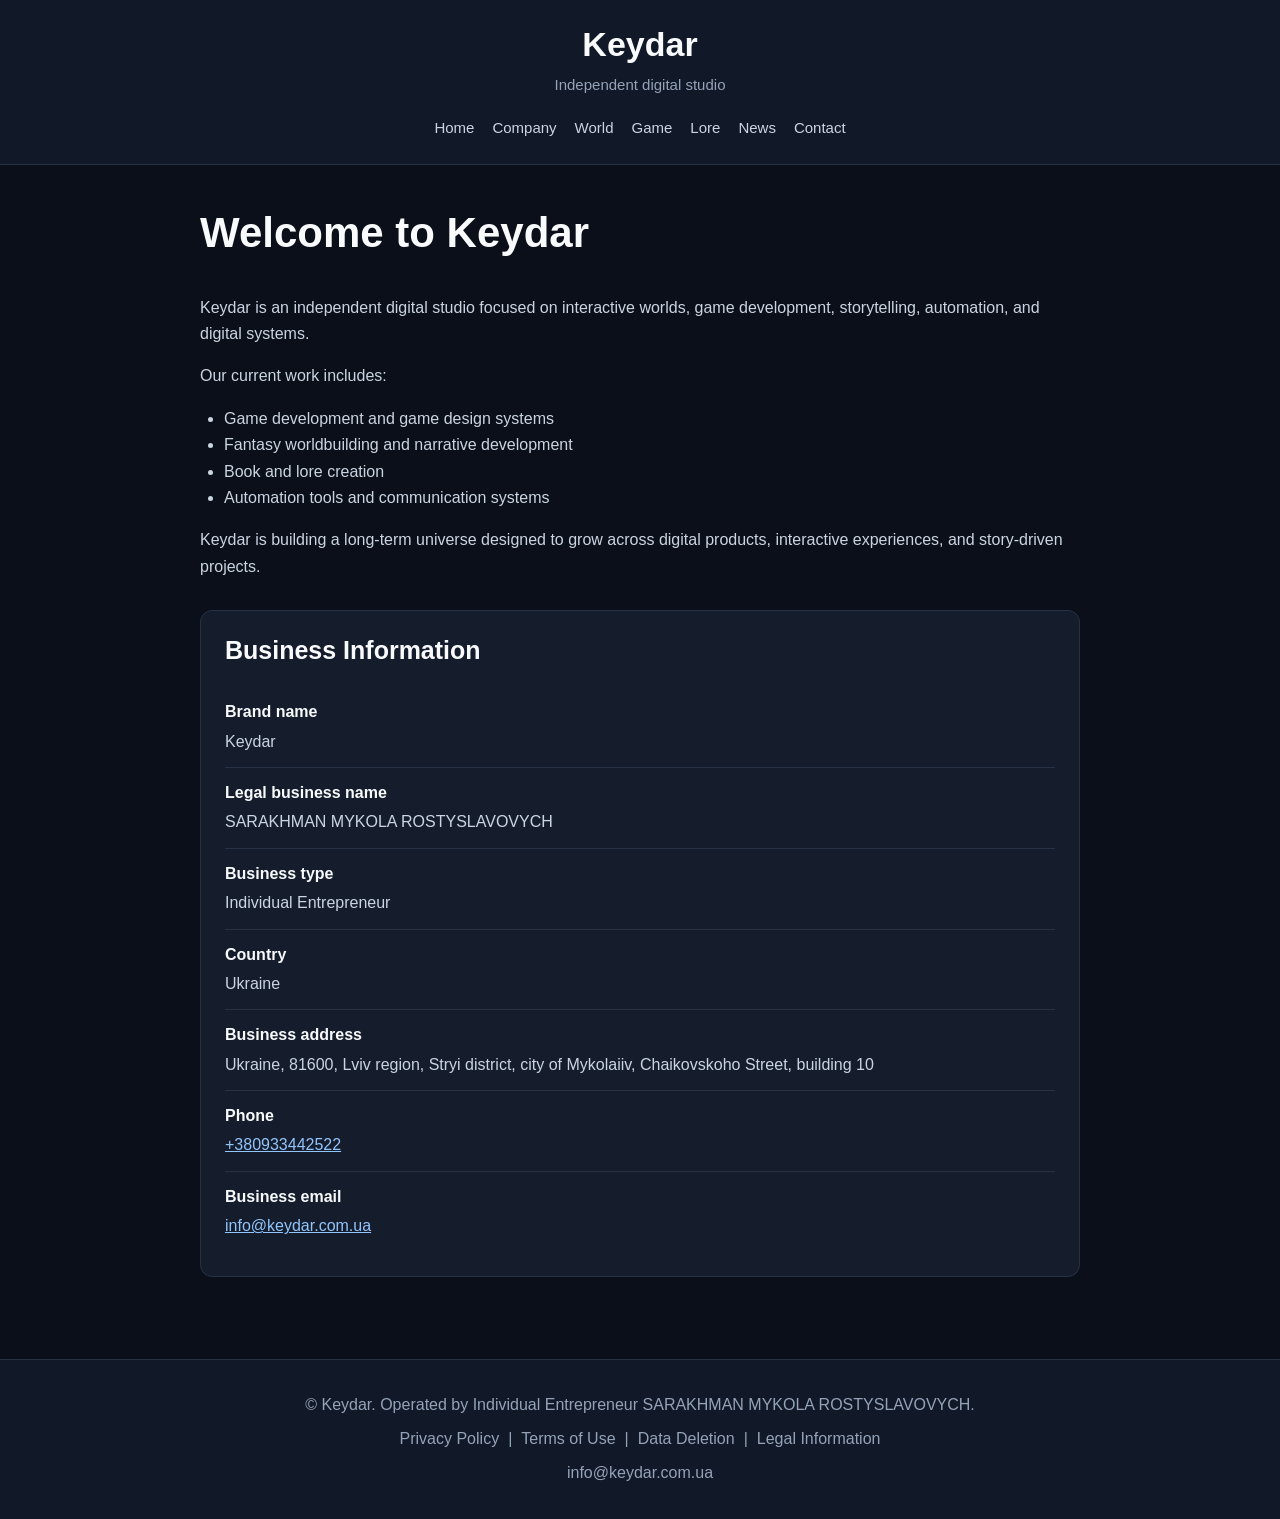
<file: index.html>
<!DOCTYPE html>
<html lang="en">
<head>
  <meta charset="UTF-8">
  <meta name="viewport" content="width=device-width, initial-scale=1.0">

  <title>Keydar | Interactive Worlds, Games, and Digital Systems</title>
  <meta name="description" content="Keydar is an independent digital studio focused on game development, interactive storytelling, automation, and digital systems.">

  <!-- Meta domain verification: do not remove -->
  <meta name="facebook-domain-verification" content="0sout8etpsja2fd0kh8x1mv5gqb30a">

  <link rel="stylesheet" href="/css/style.css">
</head>
<body>
  <header>
    <div class="site-header">
      <a class="brand" href="/" aria-label="Keydar home">Keydar</a>
      <p class="tagline">Independent digital studio</p>

      <nav aria-label="Primary navigation">
        <a href="/">Home</a>
        <a href="/company.html">Company</a>
        <a href="/world.html">World</a>
        <a href="/game.html">Game</a>
        <a href="/lore.html">Lore</a>
        <a href="/news.html">News</a>
        <a href="/contact.html">Contact</a>
      </nav>
    </div>
  </header>

  <main>
    <section>
      <h1>Welcome to Keydar</h1>

      <p>
        Keydar is an independent digital studio focused on interactive worlds,
        game development, storytelling, automation, and digital systems.
      </p>

      <p>Our current work includes:</p>

      <ul>
        <li>Game development and game design systems</li>
        <li>Fantasy worldbuilding and narrative development</li>
        <li>Book and lore creation</li>
        <li>Automation tools and communication systems</li>
      </ul>

      <p>
        Keydar is building a long-term universe designed to grow across digital
        products, interactive experiences, and story-driven projects.
      </p>
    </section>

    <section class="business-card" aria-labelledby="business-information">
      <h2 id="business-information">Business Information</h2>

      <dl class="business-details">
        <div>
          <dt>Brand name</dt>
          <dd>Keydar</dd>
        </div>

        <div>
          <dt>Legal business name</dt>
          <dd>SARAKHMAN MYKOLA ROSTYSLAVOVYCH</dd>
        </div>

        <div>
          <dt>Business type</dt>
          <dd>Individual Entrepreneur</dd>
        </div>

        <div>
          <dt>Country</dt>
          <dd>Ukraine</dd>
        </div>

        <div>
          <dt>Business address</dt>
          <dd>
            Ukraine, 81600, Lviv region, Stryi district,
            city of Mykolaiiv, Chaikovskoho Street, building 10
          </dd>
        </div>

        <div>
          <dt>Phone</dt>
          <dd><a href="tel:+380933442522">+380933442522</a></dd>
        </div>

        <div>
          <dt>Business email</dt>
          <dd><a href="mailto:info@keydar.com.ua">info@keydar.com.ua</a></dd>
        </div>
      </dl>
    </section>
  </main>

  <footer>
    <p>
      © Keydar. Operated by
      Individual Entrepreneur SARAKHMAN MYKOLA ROSTYSLAVOVYCH.
    </p>

    <p class="footer-links">
      <a href="/privacy.html">Privacy Policy</a>
      <span aria-hidden="true">|</span>
      <a href="/terms.html">Terms of Use</a>
      <span aria-hidden="true">|</span>
      <a href="/data-deletion.html">Data Deletion</a>
      <span aria-hidden="true">|</span>
      <a href="/legal.html">Legal Information</a>
    </p>

    <p>
      <a href="mailto:info@keydar.com.ua">info@keydar.com.ua</a>
    </p>
  </footer>

</body>
</html>
</file>
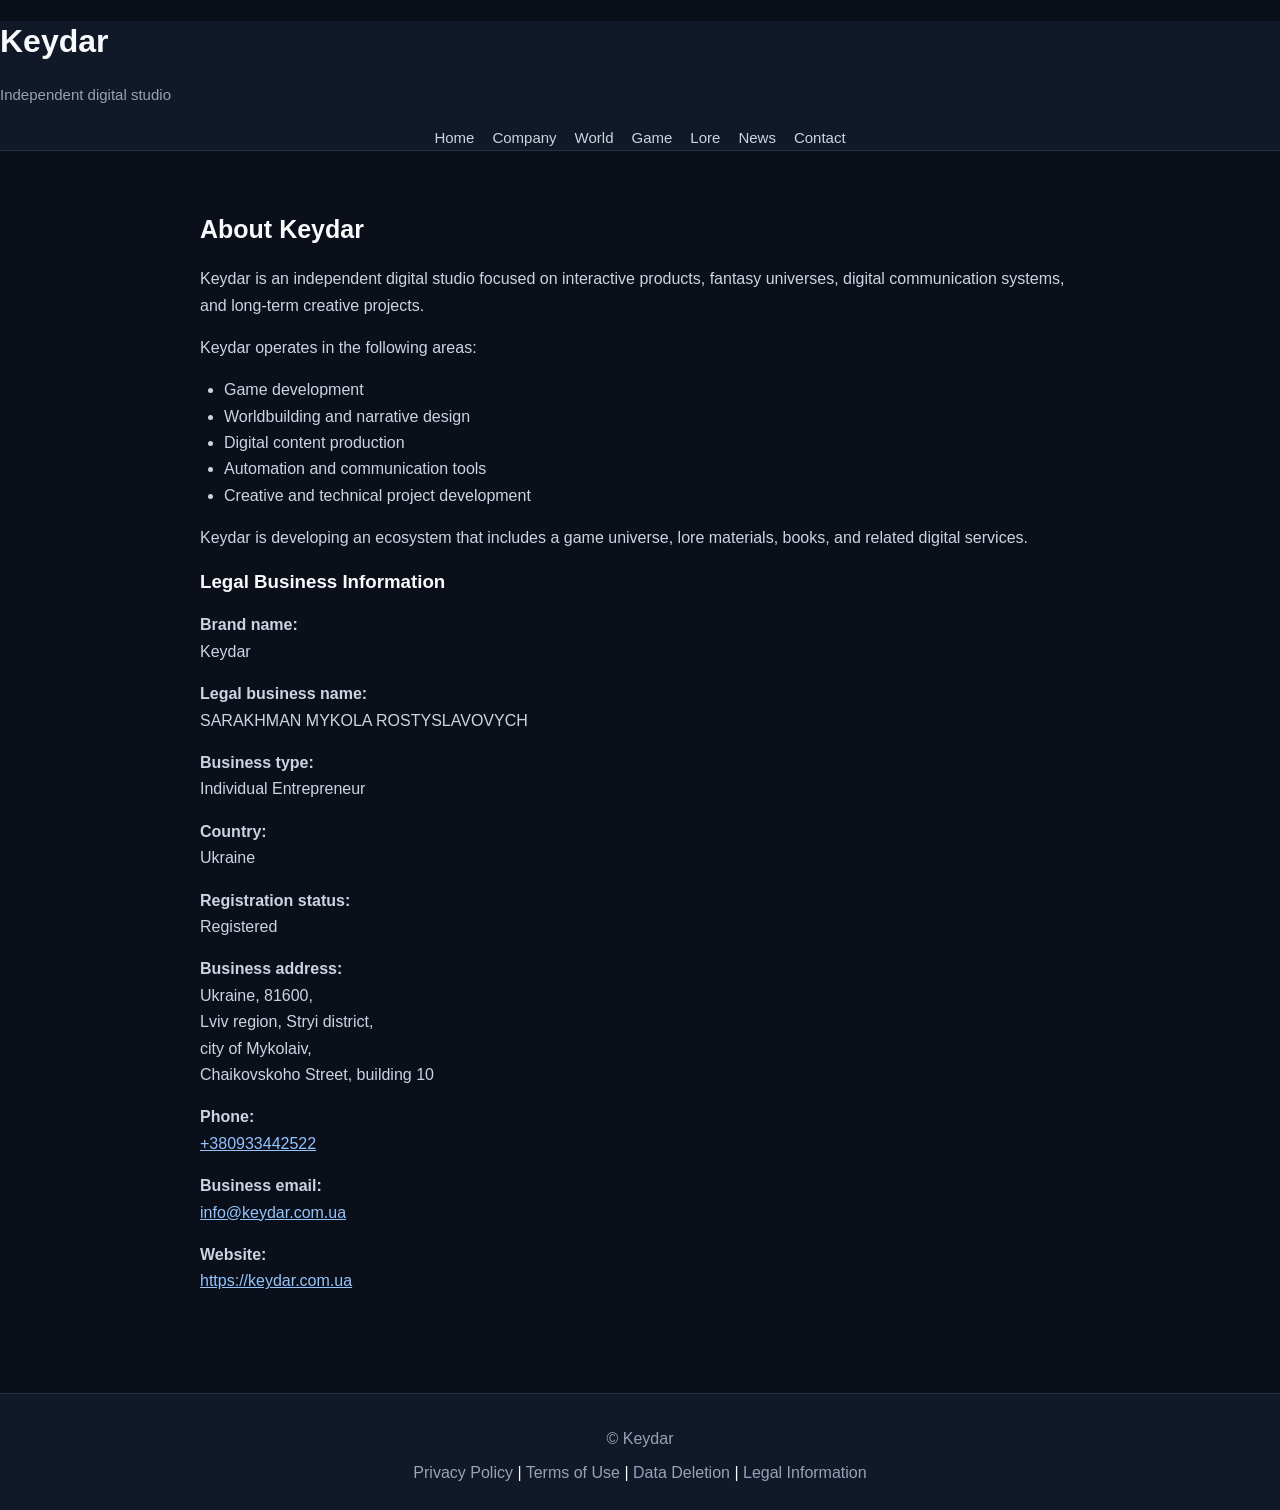
<file: company.html>
<!DOCTYPE html>
<html lang="en">
<head>
  <title>About Keydar | Business Information</title>
  <meta charset="UTF-8">
  <meta name="viewport" content="width=device-width, initial-scale=1.0">
  <meta
    name="description"
    content="Information about Keydar, its activities, and the registered business operating the project."
  >

  <!-- Meta domain verification -->
  <meta
    name="facebook-domain-verification"
    content="0sout8etpsja2fd0kh8x1mv5gqb30a"
  >

  <link rel="stylesheet" href="/css/style.css">
</head>
<body>
  <header>
    <h1>Keydar</h1>
    <p class="tagline">Independent digital studio</p>

    <nav aria-label="Main navigation">
      <a href="/">Home</a>
      <a href="/company.html">Company</a>
      <a href="/world.html">World</a>
      <a href="/game.html">Game</a>
      <a href="/lore.html">Lore</a>
      <a href="/news.html">News</a>
      <a href="/contact.html">Contact</a>
    </nav>
  </header>

  <main>
    <h2>About Keydar</h2>

    <p>
      Keydar is an independent digital studio focused on interactive products,
      fantasy universes, digital communication systems, and long-term creative projects.
    </p>

    <p>Keydar operates in the following areas:</p>

    <ul>
      <li>Game development</li>
      <li>Worldbuilding and narrative design</li>
      <li>Digital content production</li>
      <li>Automation and communication tools</li>
      <li>Creative and technical project development</li>
    </ul>

    <p>
      Keydar is developing an ecosystem that includes a game universe,
      lore materials, books, and related digital services.
    </p>

    <h3>Legal Business Information</h3>

    <p>
      <strong>Brand name:</strong><br>
      Keydar
    </p>

    <p>
      <strong>Legal business name:</strong><br>
      SARAKHMAN MYKOLA ROSTYSLAVOVYCH
    </p>

    <p>
      <strong>Business type:</strong><br>
      Individual Entrepreneur
    </p>

    <p>
      <strong>Country:</strong><br>
      Ukraine
    </p>

    <p>
      <strong>Registration status:</strong><br>
      Registered
    </p>

    <p>
      <strong>Business address:</strong><br>
      Ukraine, 81600,<br>
      Lviv region, Stryi district,<br>
      city of Mykolaiv,<br>
      Chaikovskoho Street, building 10
    </p>

    <p>
      <strong>Phone:</strong><br>
      <a href="tel:+380933442522">+380933442522</a>
    </p>

    <p>
      <strong>Business email:</strong><br>
      <a href="mailto:info@keydar.com.ua">info@keydar.com.ua</a>
    </p>

    <p>
      <strong>Website:</strong><br>
      <a href="https://keydar.com.ua">https://keydar.com.ua</a>
    </p>
  </main>

  <footer>
    <p>© Keydar</p>
    <a href="/privacy.html">Privacy Policy</a> |
    <a href="/terms.html">Terms of Use</a> |
    <a href="/data-deletion.html">Data Deletion</a> |
    <a href="/legal.html">Legal Information</a>
  </footer>
</body>
</html>
</file>
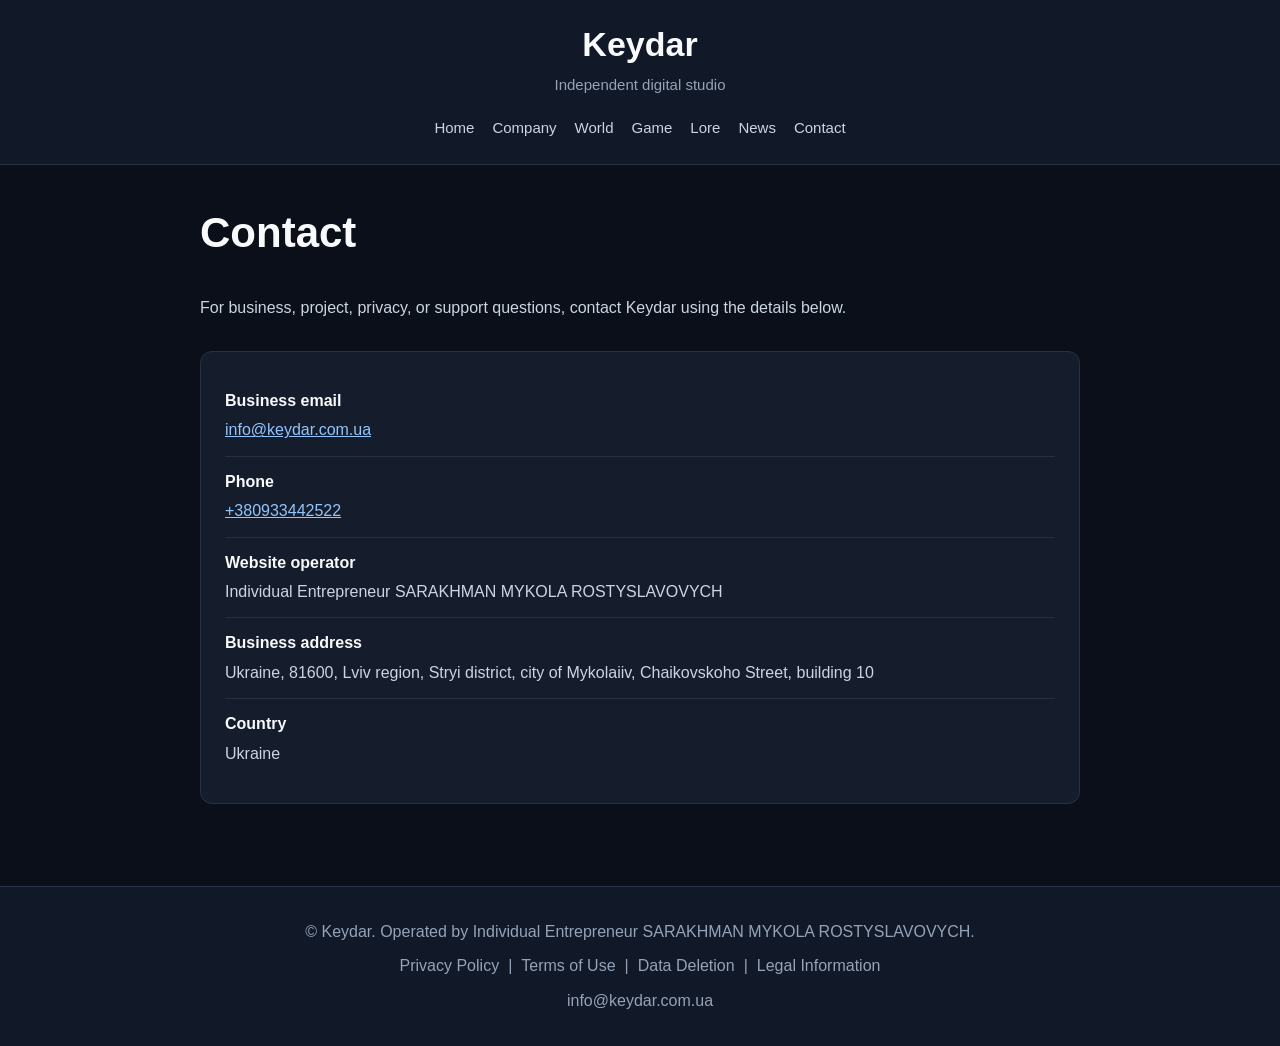
<file: contact.html>
<!DOCTYPE html>
<html lang="en">
<head>
  <meta charset="UTF-8">
  <meta name="viewport" content="width=device-width, initial-scale=1.0">

  <title>Contact | Keydar</title>
  <meta name="description" content="Official contact and business information for Keydar.">

  <!-- Meta domain verification: do not remove -->
  <meta name="facebook-domain-verification" content="0sout8etpsja2fd0kh8x1mv5gqb30a">

  <link rel="stylesheet" href="/css/style.css">
</head>
<body>
  <header>
    <div class="site-header">
      <a class="brand" href="/" aria-label="Keydar home">Keydar</a>
      <p class="tagline">Independent digital studio</p>

      <nav aria-label="Primary navigation">
        <a href="/">Home</a>
        <a href="/company.html">Company</a>
        <a href="/world.html">World</a>
        <a href="/game.html">Game</a>
        <a href="/lore.html">Lore</a>
        <a href="/news.html">News</a>
        <a href="/contact.html">Contact</a>
      </nav>
    </div>
  </header>

  <main>
    <section>
      <h1>Contact</h1>

      <p>
        For business, project, privacy, or support questions, contact Keydar
        using the details below.
      </p>

      <div class="business-card">
        <dl class="business-details">
          <div>
            <dt>Business email</dt>
            <dd><a href="mailto:info@keydar.com.ua">info@keydar.com.ua</a></dd>
          </div>

          <div>
            <dt>Phone</dt>
            <dd><a href="tel:+380933442522">+380933442522</a></dd>
          </div>

          <div>
            <dt>Website operator</dt>
            <dd>Individual Entrepreneur SARAKHMAN MYKOLA ROSTYSLAVOVYCH</dd>
          </div>

          <div>
            <dt>Business address</dt>
            <dd>
              Ukraine, 81600, Lviv region, Stryi district,
              city of Mykolaiiv, Chaikovskoho Street, building 10
            </dd>
          </div>

          <div>
            <dt>Country</dt>
            <dd>Ukraine</dd>
          </div>
        </dl>
      </div>
    </section>
  </main>

  <footer>
    <p>
      © Keydar. Operated by
      Individual Entrepreneur SARAKHMAN MYKOLA ROSTYSLAVOVYCH.
    </p>

    <p class="footer-links">
      <a href="/privacy.html">Privacy Policy</a>
      <span aria-hidden="true">|</span>
      <a href="/terms.html">Terms of Use</a>
      <span aria-hidden="true">|</span>
      <a href="/data-deletion.html">Data Deletion</a>
      <span aria-hidden="true">|</span>
      <a href="/legal.html">Legal Information</a>
    </p>

    <p>
      <a href="mailto:info@keydar.com.ua">info@keydar.com.ua</a>
    </p>
  </footer>

</body>
</html>
</file>
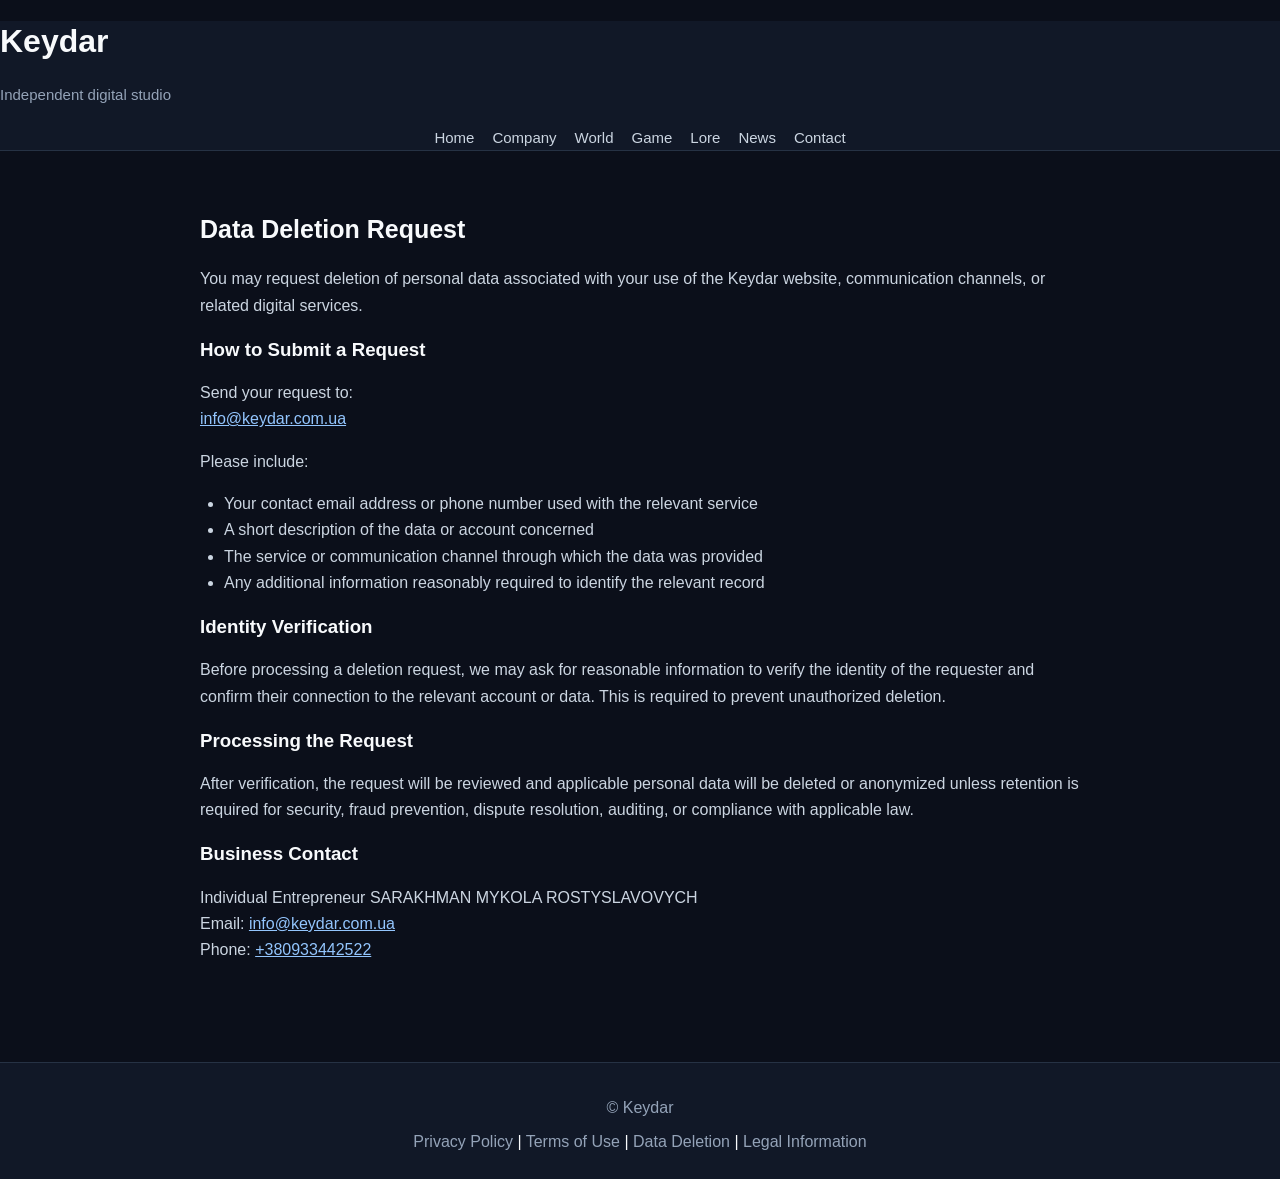
<file: data-deletion.html>
<!DOCTYPE html>
<html lang="en">
<head>
  <title>Data Deletion | Keydar</title>
  <meta charset="UTF-8">
  <meta name="viewport" content="width=device-width, initial-scale=1.0">
  <meta
    name="description"
    content="Instructions for requesting deletion of personal data related to Keydar services."
  >

  <!-- Meta domain verification -->
  <meta
    name="facebook-domain-verification"
    content="0sout8etpsja2fd0kh8x1mv5gqb30a"
  >

  <link rel="stylesheet" href="/css/style.css">
</head>
<body>
  <header>
    <h1>Keydar</h1>
    <p class="tagline">Independent digital studio</p>

    <nav aria-label="Main navigation">
      <a href="/">Home</a>
      <a href="/company.html">Company</a>
      <a href="/world.html">World</a>
      <a href="/game.html">Game</a>
      <a href="/lore.html">Lore</a>
      <a href="/news.html">News</a>
      <a href="/contact.html">Contact</a>
    </nav>
  </header>

  <main>
    <h2>Data Deletion Request</h2>

    <p>
      You may request deletion of personal data associated with your use of the
      Keydar website, communication channels, or related digital services.
    </p>

    <h3>How to Submit a Request</h3>

    <p>
      Send your request to:<br>
      <a href="mailto:info@keydar.com.ua">info@keydar.com.ua</a>
    </p>

    <p>Please include:</p>

    <ul>
      <li>Your contact email address or phone number used with the relevant service</li>
      <li>A short description of the data or account concerned</li>
      <li>The service or communication channel through which the data was provided</li>
      <li>Any additional information reasonably required to identify the relevant record</li>
    </ul>

    <h3>Identity Verification</h3>

    <p>
      Before processing a deletion request, we may ask for reasonable information
      to verify the identity of the requester and confirm their connection to the
      relevant account or data. This is required to prevent unauthorized deletion.
    </p>

    <h3>Processing the Request</h3>

    <p>
      After verification, the request will be reviewed and applicable personal data
      will be deleted or anonymized unless retention is required for security,
      fraud prevention, dispute resolution, auditing, or compliance with applicable law.
    </p>

    <h3>Business Contact</h3>

    <p>
      Individual Entrepreneur SARAKHMAN MYKOLA ROSTYSLAVOVYCH<br>
      Email: <a href="mailto:info@keydar.com.ua">info@keydar.com.ua</a><br>
      Phone: <a href="tel:+380933442522">+380933442522</a>
    </p>
  </main>

  <footer>
    <p>© Keydar</p>
    <a href="/privacy.html">Privacy Policy</a> |
    <a href="/terms.html">Terms of Use</a> |
    <a href="/data-deletion.html">Data Deletion</a> |
    <a href="/legal.html">Legal Information</a>
  </footer>
</body>
</html>
</file>
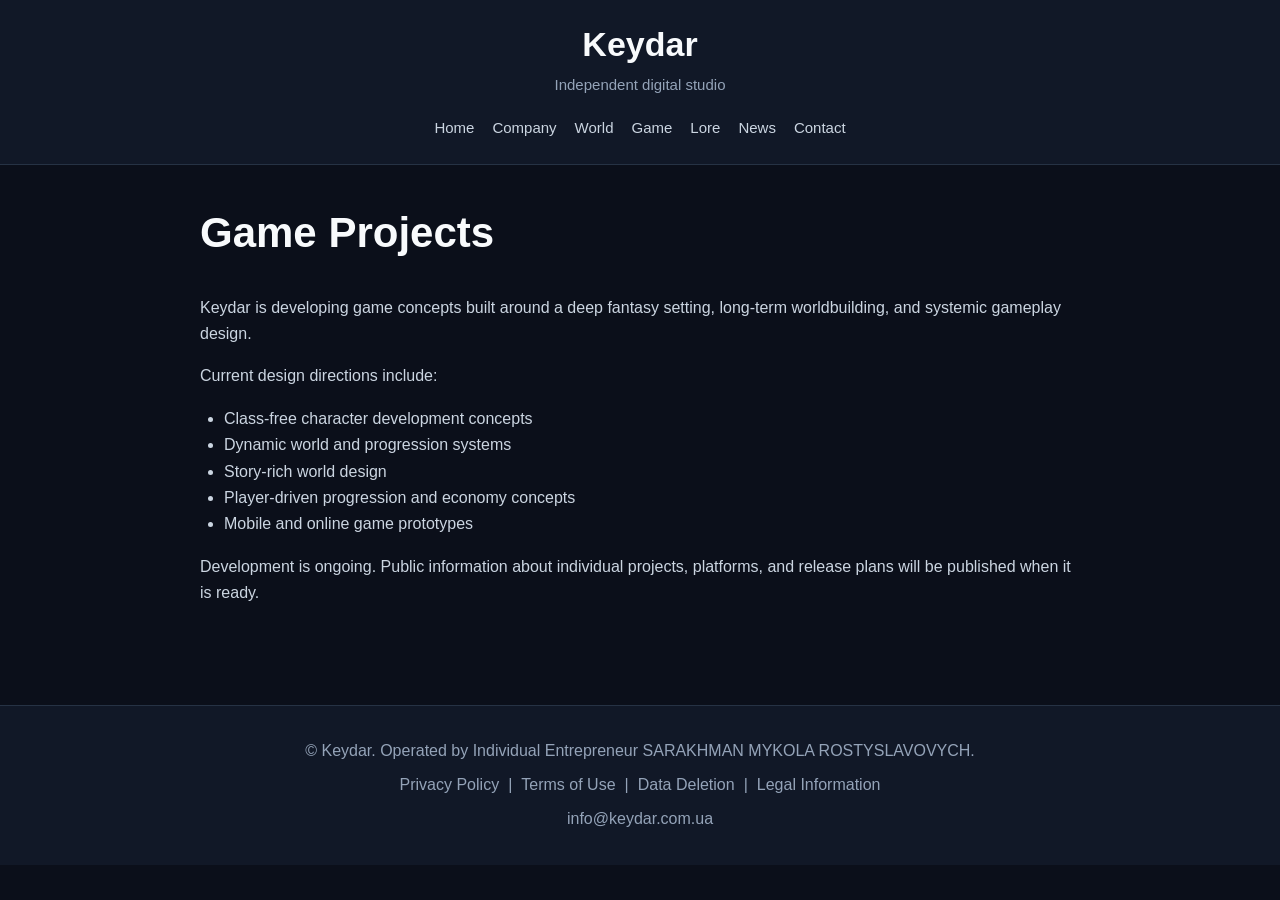
<file: game.html>
<!DOCTYPE html>
<html lang="en">
<head>
  <meta charset="UTF-8">
  <meta name="viewport" content="width=device-width, initial-scale=1.0">

  <title>Game | Keydar</title>
  <meta name="description" content="Information about game projects and game systems developed under the Keydar brand.">

  <!-- Meta domain verification: do not remove -->
  <meta name="facebook-domain-verification" content="0sout8etpsja2fd0kh8x1mv5gqb30a">

  <link rel="stylesheet" href="/css/style.css">
</head>
<body>
  <header>
    <div class="site-header">
      <a class="brand" href="/" aria-label="Keydar home">Keydar</a>
      <p class="tagline">Independent digital studio</p>

      <nav aria-label="Primary navigation">
        <a href="/">Home</a>
        <a href="/company.html">Company</a>
        <a href="/world.html">World</a>
        <a href="/game.html">Game</a>
        <a href="/lore.html">Lore</a>
        <a href="/news.html">News</a>
        <a href="/contact.html">Contact</a>
      </nav>
    </div>
  </header>

  <main>
    <section>
      <h1>Game Projects</h1>

      <p>
        Keydar is developing game concepts built around a deep fantasy setting,
        long-term worldbuilding, and systemic gameplay design.
      </p>

      <p>Current design directions include:</p>

      <ul>
        <li>Class-free character development concepts</li>
        <li>Dynamic world and progression systems</li>
        <li>Story-rich world design</li>
        <li>Player-driven progression and economy concepts</li>
        <li>Mobile and online game prototypes</li>
      </ul>

      <p>
        Development is ongoing. Public information about individual projects,
        platforms, and release plans will be published when it is ready.
      </p>
    </section>
  </main>

  <footer>
    <p>
      © Keydar. Operated by
      Individual Entrepreneur SARAKHMAN MYKOLA ROSTYSLAVOVYCH.
    </p>

    <p class="footer-links">
      <a href="/privacy.html">Privacy Policy</a>
      <span aria-hidden="true">|</span>
      <a href="/terms.html">Terms of Use</a>
      <span aria-hidden="true">|</span>
      <a href="/data-deletion.html">Data Deletion</a>
      <span aria-hidden="true">|</span>
      <a href="/legal.html">Legal Information</a>
    </p>

    <p>
      <a href="mailto:info@keydar.com.ua">info@keydar.com.ua</a>
    </p>
  </footer>

</body>
</html>
</file>
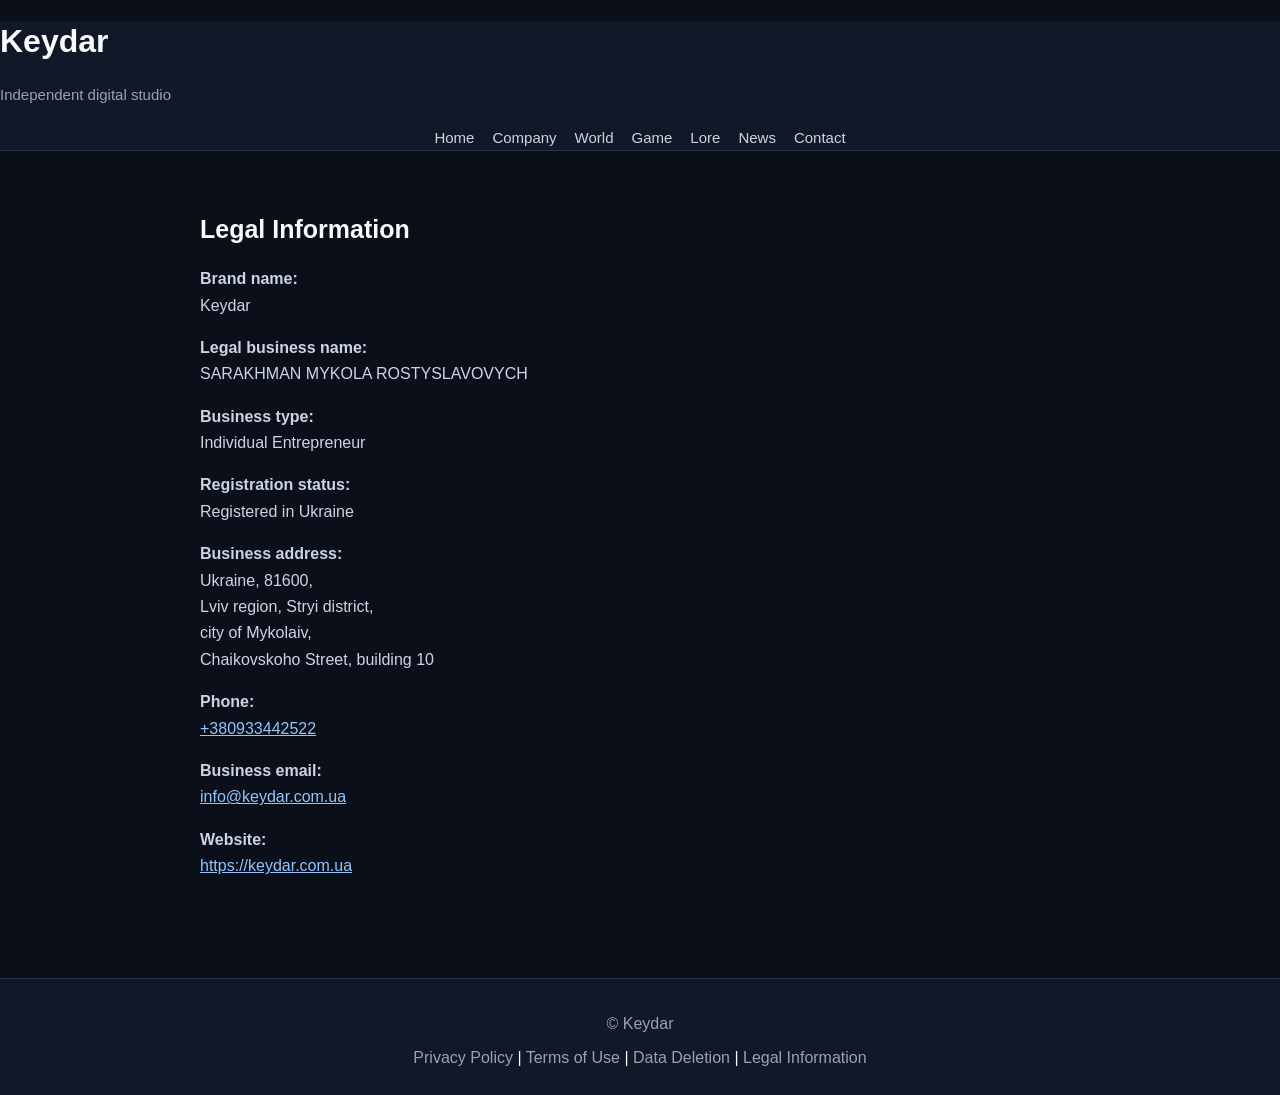
<file: legal.html>
<!DOCTYPE html>
<html lang="en">
<head>
  <title>Legal Information | Keydar</title>
  <meta charset="UTF-8">
  <meta name="viewport" content="width=device-width, initial-scale=1.0">
  <meta
    name="description"
    content="Official legal and contact information for the registered business operating Keydar."
  >

  <!-- Meta domain verification -->
  <meta
    name="facebook-domain-verification"
    content="0sout8etpsja2fd0kh8x1mv5gqb30a"
  >

  <link rel="stylesheet" href="/css/style.css">
</head>
<body>
  <header>
    <h1>Keydar</h1>
    <p class="tagline">Independent digital studio</p>

    <nav aria-label="Main navigation">
      <a href="/">Home</a>
      <a href="/company.html">Company</a>
      <a href="/world.html">World</a>
      <a href="/game.html">Game</a>
      <a href="/lore.html">Lore</a>
      <a href="/news.html">News</a>
      <a href="/contact.html">Contact</a>
    </nav>
  </header>

  <main>
    <h2>Legal Information</h2>

    <p>
      <strong>Brand name:</strong><br>
      Keydar
    </p>

    <p>
      <strong>Legal business name:</strong><br>
      SARAKHMAN MYKOLA ROSTYSLAVOVYCH
    </p>

    <p>
      <strong>Business type:</strong><br>
      Individual Entrepreneur
    </p>

    <p>
      <strong>Registration status:</strong><br>
      Registered in Ukraine
    </p>

    <p>
      <strong>Business address:</strong><br>
      Ukraine, 81600,<br>
      Lviv region, Stryi district,<br>
      city of Mykolaiv,<br>
      Chaikovskoho Street, building 10
    </p>

    <p>
      <strong>Phone:</strong><br>
      <a href="tel:+380933442522">+380933442522</a>
    </p>

    <p>
      <strong>Business email:</strong><br>
      <a href="mailto:info@keydar.com.ua">info@keydar.com.ua</a>
    </p>

    <p>
      <strong>Website:</strong><br>
      <a href="https://keydar.com.ua">https://keydar.com.ua</a>
    </p>
  </main>

  <footer>
    <p>© Keydar</p>
    <a href="/privacy.html">Privacy Policy</a> |
    <a href="/terms.html">Terms of Use</a> |
    <a href="/data-deletion.html">Data Deletion</a> |
    <a href="/legal.html">Legal Information</a>
  </footer>
</body>
</html>
</file>
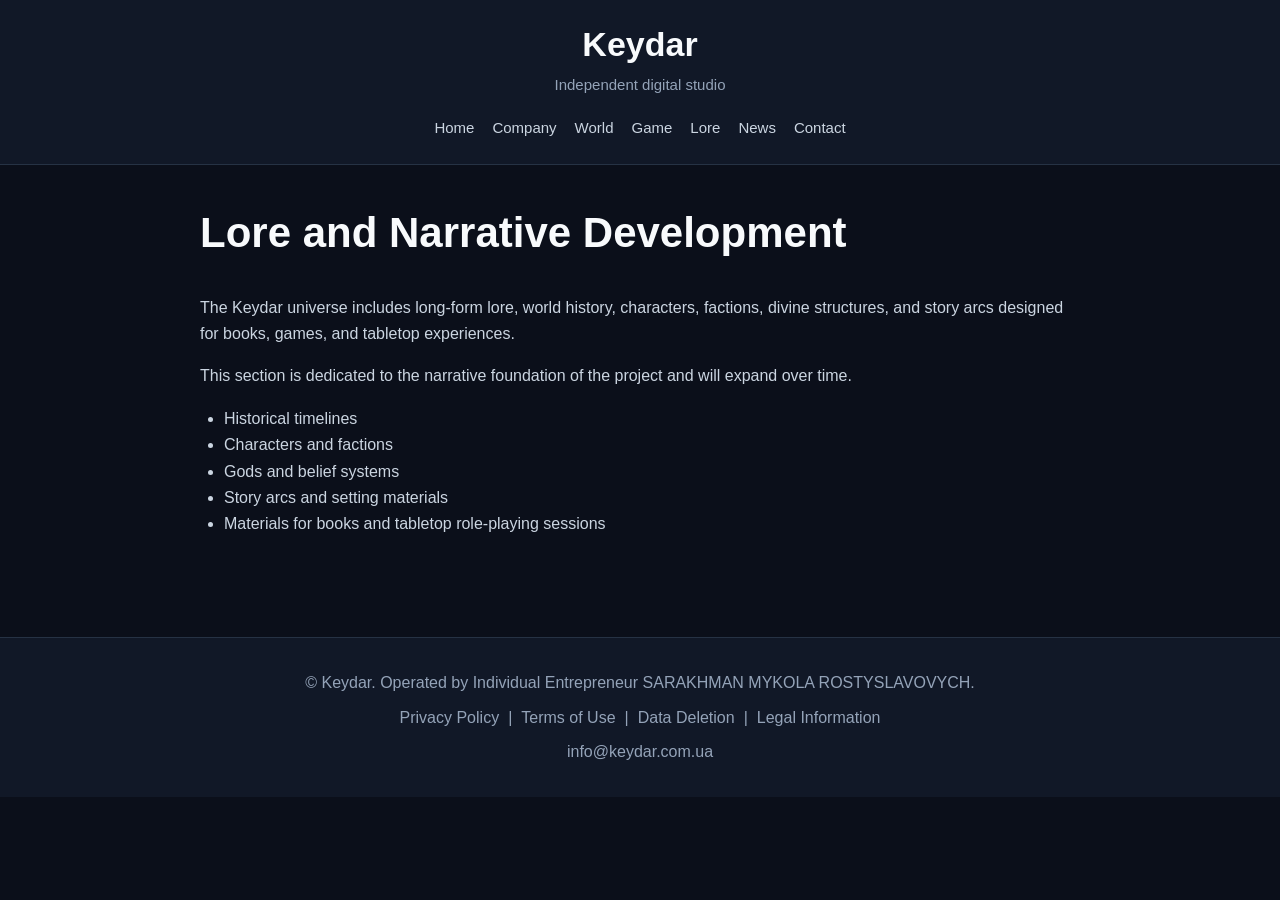
<file: lore.html>
<!DOCTYPE html>
<html lang="en">
<head>
  <meta charset="UTF-8">
  <meta name="viewport" content="width=device-width, initial-scale=1.0">

  <title>Lore | Keydar</title>
  <meta name="description" content="Lore, stories, characters, factions, and universe materials developed for Keydar.">

  <!-- Meta domain verification: do not remove -->
  <meta name="facebook-domain-verification" content="0sout8etpsja2fd0kh8x1mv5gqb30a">

  <link rel="stylesheet" href="/css/style.css">
</head>
<body>
  <header>
    <div class="site-header">
      <a class="brand" href="/" aria-label="Keydar home">Keydar</a>
      <p class="tagline">Independent digital studio</p>

      <nav aria-label="Primary navigation">
        <a href="/">Home</a>
        <a href="/company.html">Company</a>
        <a href="/world.html">World</a>
        <a href="/game.html">Game</a>
        <a href="/lore.html">Lore</a>
        <a href="/news.html">News</a>
        <a href="/contact.html">Contact</a>
      </nav>
    </div>
  </header>

  <main>
    <section>
      <h1>Lore and Narrative Development</h1>

      <p>
        The Keydar universe includes long-form lore, world history, characters,
        factions, divine structures, and story arcs designed for books, games,
        and tabletop experiences.
      </p>

      <p>
        This section is dedicated to the narrative foundation of the project
        and will expand over time.
      </p>

      <ul>
        <li>Historical timelines</li>
        <li>Characters and factions</li>
        <li>Gods and belief systems</li>
        <li>Story arcs and setting materials</li>
        <li>Materials for books and tabletop role-playing sessions</li>
      </ul>
    </section>
  </main>

  <footer>
    <p>
      © Keydar. Operated by
      Individual Entrepreneur SARAKHMAN MYKOLA ROSTYSLAVOVYCH.
    </p>

    <p class="footer-links">
      <a href="/privacy.html">Privacy Policy</a>
      <span aria-hidden="true">|</span>
      <a href="/terms.html">Terms of Use</a>
      <span aria-hidden="true">|</span>
      <a href="/data-deletion.html">Data Deletion</a>
      <span aria-hidden="true">|</span>
      <a href="/legal.html">Legal Information</a>
    </p>

    <p>
      <a href="mailto:info@keydar.com.ua">info@keydar.com.ua</a>
    </p>
  </footer>

</body>
</html>
</file>
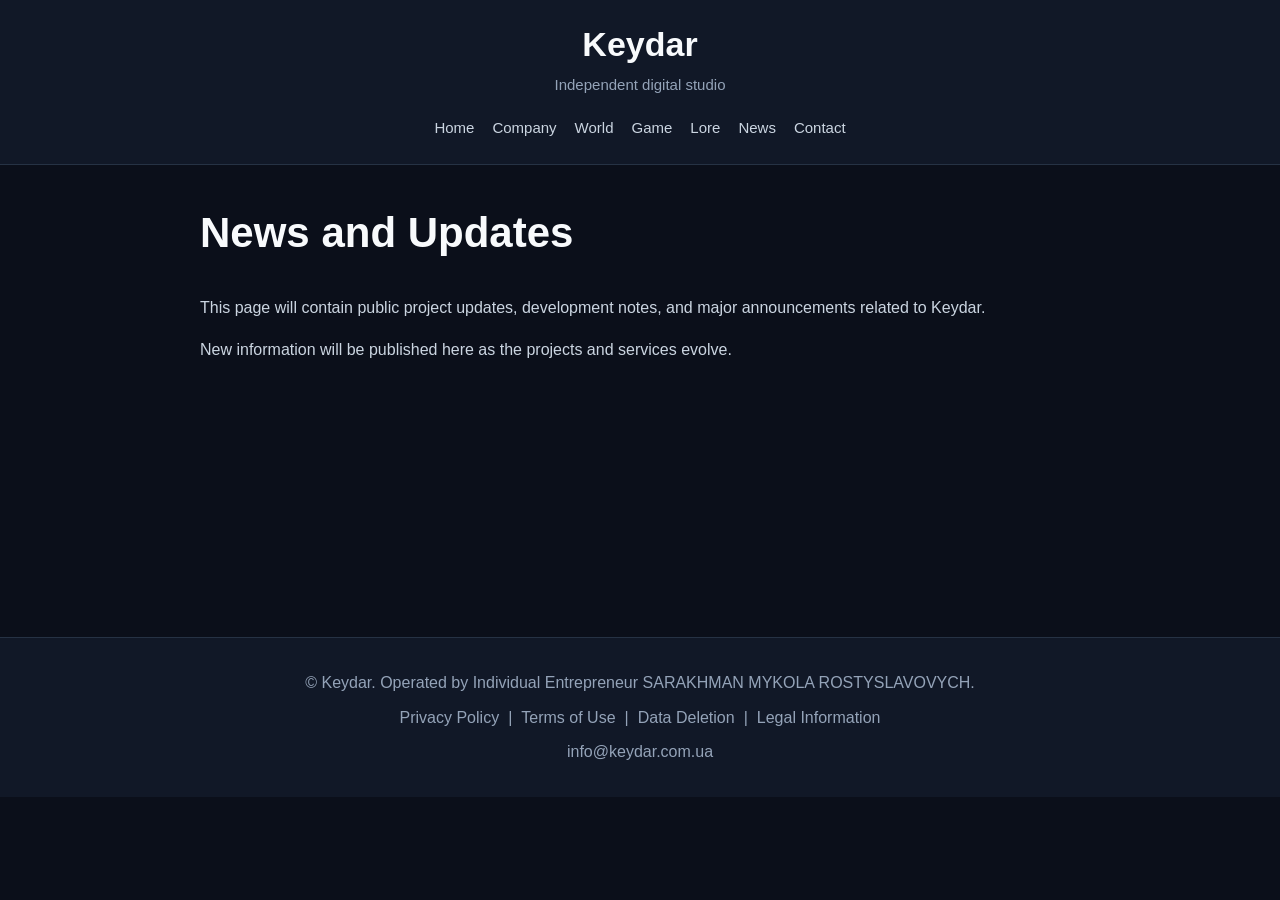
<file: news.html>
<!DOCTYPE html>
<html lang="en">
<head>
  <meta charset="UTF-8">
  <meta name="viewport" content="width=device-width, initial-scale=1.0">

  <title>News | Keydar</title>
  <meta name="description" content="Project news, development notes, and announcements from Keydar.">

  <!-- Meta domain verification: do not remove -->
  <meta name="facebook-domain-verification" content="0sout8etpsja2fd0kh8x1mv5gqb30a">

  <link rel="stylesheet" href="/css/style.css">
</head>
<body>
  <header>
    <div class="site-header">
      <a class="brand" href="/" aria-label="Keydar home">Keydar</a>
      <p class="tagline">Independent digital studio</p>

      <nav aria-label="Primary navigation">
        <a href="/">Home</a>
        <a href="/company.html">Company</a>
        <a href="/world.html">World</a>
        <a href="/game.html">Game</a>
        <a href="/lore.html">Lore</a>
        <a href="/news.html">News</a>
        <a href="/contact.html">Contact</a>
      </nav>
    </div>
  </header>

  <main>
    <section>
      <h1>News and Updates</h1>

      <p>
        This page will contain public project updates, development notes, and
        major announcements related to Keydar.
      </p>

      <p>
        New information will be published here as the projects and services
        evolve.
      </p>
    </section>
  </main>

  <footer>
    <p>
      © Keydar. Operated by
      Individual Entrepreneur SARAKHMAN MYKOLA ROSTYSLAVOVYCH.
    </p>

    <p class="footer-links">
      <a href="/privacy.html">Privacy Policy</a>
      <span aria-hidden="true">|</span>
      <a href="/terms.html">Terms of Use</a>
      <span aria-hidden="true">|</span>
      <a href="/data-deletion.html">Data Deletion</a>
      <span aria-hidden="true">|</span>
      <a href="/legal.html">Legal Information</a>
    </p>

    <p>
      <a href="mailto:info@keydar.com.ua">info@keydar.com.ua</a>
    </p>
  </footer>

</body>
</html>
</file>
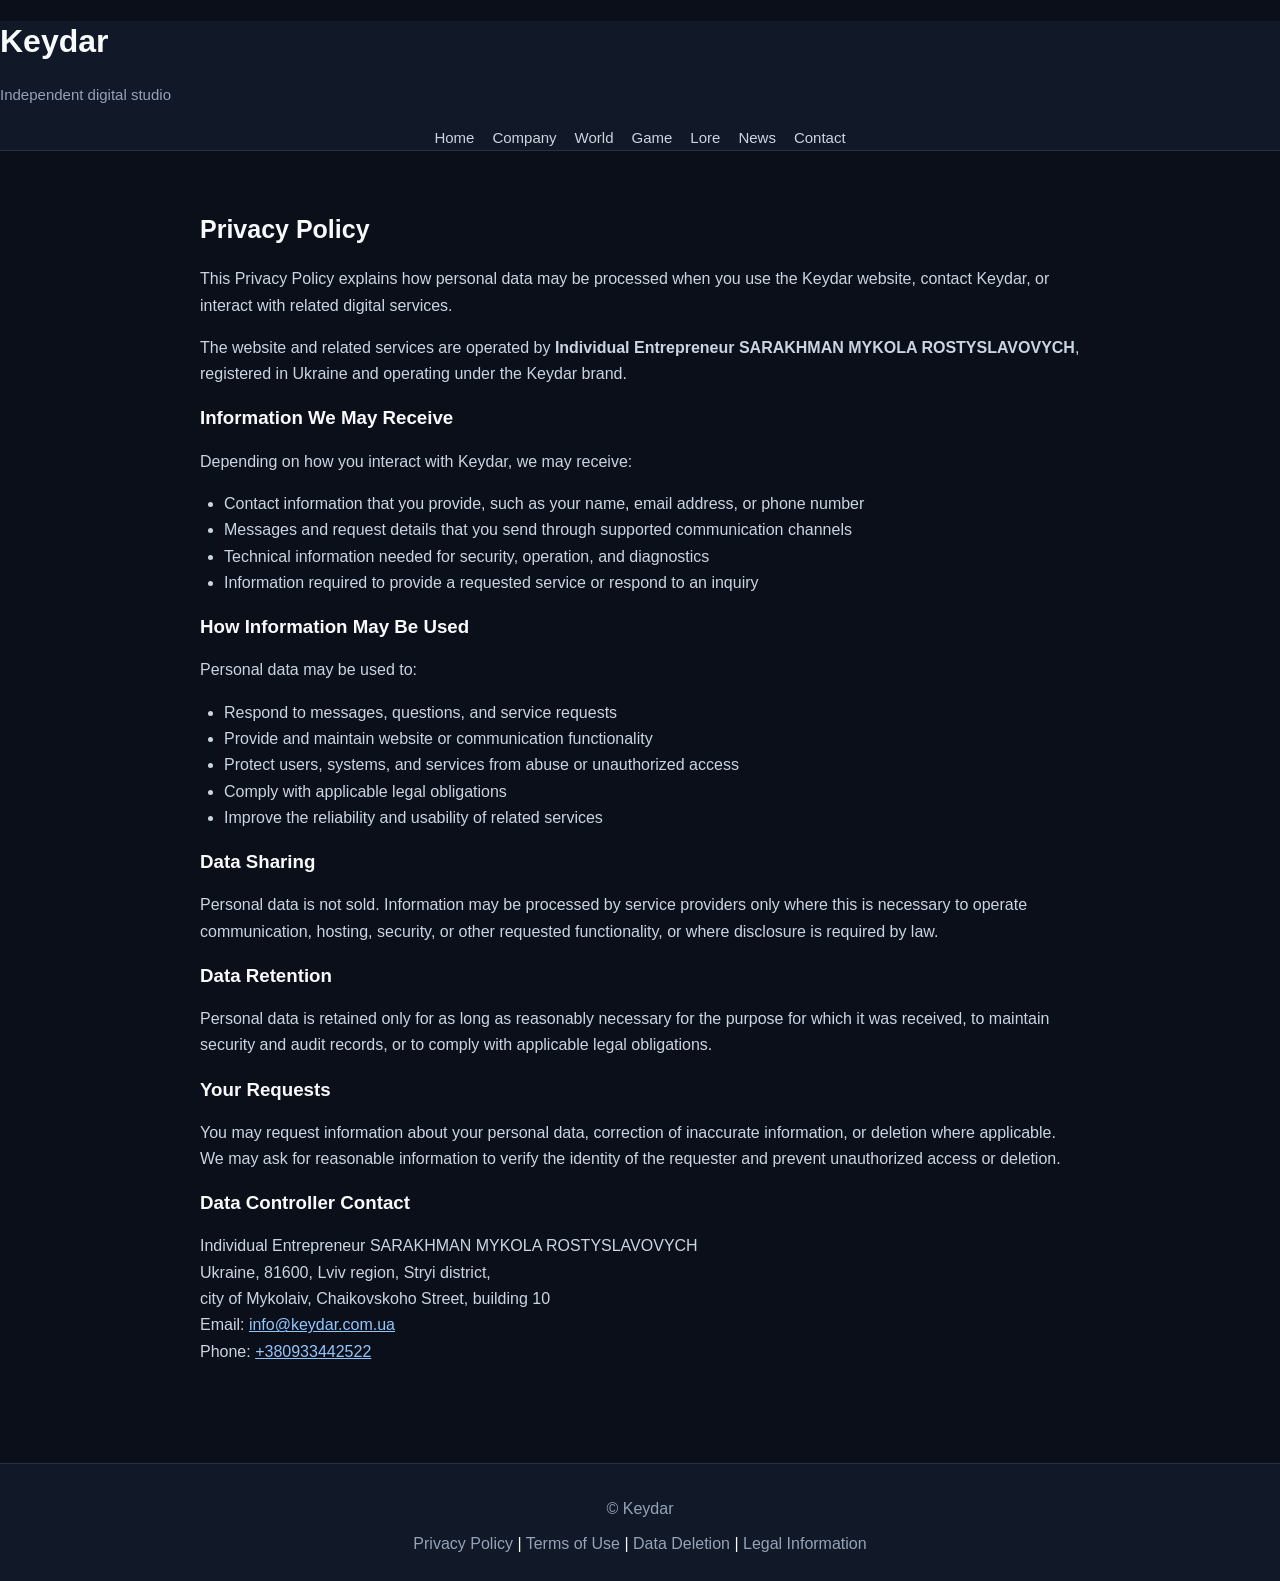
<file: privacy.html>
<!DOCTYPE html>
<html lang="en">
<head>
  <title>Privacy Policy | Keydar</title>
  <meta charset="UTF-8">
  <meta name="viewport" content="width=device-width, initial-scale=1.0">
  <meta
    name="description"
    content="Privacy Policy for the Keydar website, communication channels, and related digital services."
  >

  <!-- Meta domain verification -->
  <meta
    name="facebook-domain-verification"
    content="0sout8etpsja2fd0kh8x1mv5gqb30a"
  >

  <link rel="stylesheet" href="/css/style.css">
</head>
<body>
  <header>
    <h1>Keydar</h1>
    <p class="tagline">Independent digital studio</p>

    <nav aria-label="Main navigation">
      <a href="/">Home</a>
      <a href="/company.html">Company</a>
      <a href="/world.html">World</a>
      <a href="/game.html">Game</a>
      <a href="/lore.html">Lore</a>
      <a href="/news.html">News</a>
      <a href="/contact.html">Contact</a>
    </nav>
  </header>

  <main>
    <h2>Privacy Policy</h2>

    <p>
      This Privacy Policy explains how personal data may be processed when you use
      the Keydar website, contact Keydar, or interact with related digital services.
    </p>

    <p>
      The website and related services are operated by
      <strong>Individual Entrepreneur SARAKHMAN MYKOLA ROSTYSLAVOVYCH</strong>,
      registered in Ukraine and operating under the Keydar brand.
    </p>

    <h3>Information We May Receive</h3>

    <p>Depending on how you interact with Keydar, we may receive:</p>

    <ul>
      <li>Contact information that you provide, such as your name, email address, or phone number</li>
      <li>Messages and request details that you send through supported communication channels</li>
      <li>Technical information needed for security, operation, and diagnostics</li>
      <li>Information required to provide a requested service or respond to an inquiry</li>
    </ul>

    <h3>How Information May Be Used</h3>

    <p>Personal data may be used to:</p>

    <ul>
      <li>Respond to messages, questions, and service requests</li>
      <li>Provide and maintain website or communication functionality</li>
      <li>Protect users, systems, and services from abuse or unauthorized access</li>
      <li>Comply with applicable legal obligations</li>
      <li>Improve the reliability and usability of related services</li>
    </ul>

    <h3>Data Sharing</h3>

    <p>
      Personal data is not sold. Information may be processed by service providers
      only where this is necessary to operate communication, hosting, security,
      or other requested functionality, or where disclosure is required by law.
    </p>

    <h3>Data Retention</h3>

    <p>
      Personal data is retained only for as long as reasonably necessary for the
      purpose for which it was received, to maintain security and audit records,
      or to comply with applicable legal obligations.
    </p>

    <h3>Your Requests</h3>

    <p>
      You may request information about your personal data, correction of inaccurate
      information, or deletion where applicable. We may ask for reasonable information
      to verify the identity of the requester and prevent unauthorized access or deletion.
    </p>

    <h3>Data Controller Contact</h3>

    <p>
      Individual Entrepreneur SARAKHMAN MYKOLA ROSTYSLAVOVYCH<br>
      Ukraine, 81600, Lviv region, Stryi district,<br>
      city of Mykolaiv, Chaikovskoho Street, building 10<br>
      Email: <a href="mailto:info@keydar.com.ua">info@keydar.com.ua</a><br>
      Phone: <a href="tel:+380933442522">+380933442522</a>
    </p>
  </main>

  <footer>
    <p>© Keydar</p>
    <a href="/privacy.html">Privacy Policy</a> |
    <a href="/terms.html">Terms of Use</a> |
    <a href="/data-deletion.html">Data Deletion</a> |
    <a href="/legal.html">Legal Information</a>
  </footer>
</body>
</html>
</file>
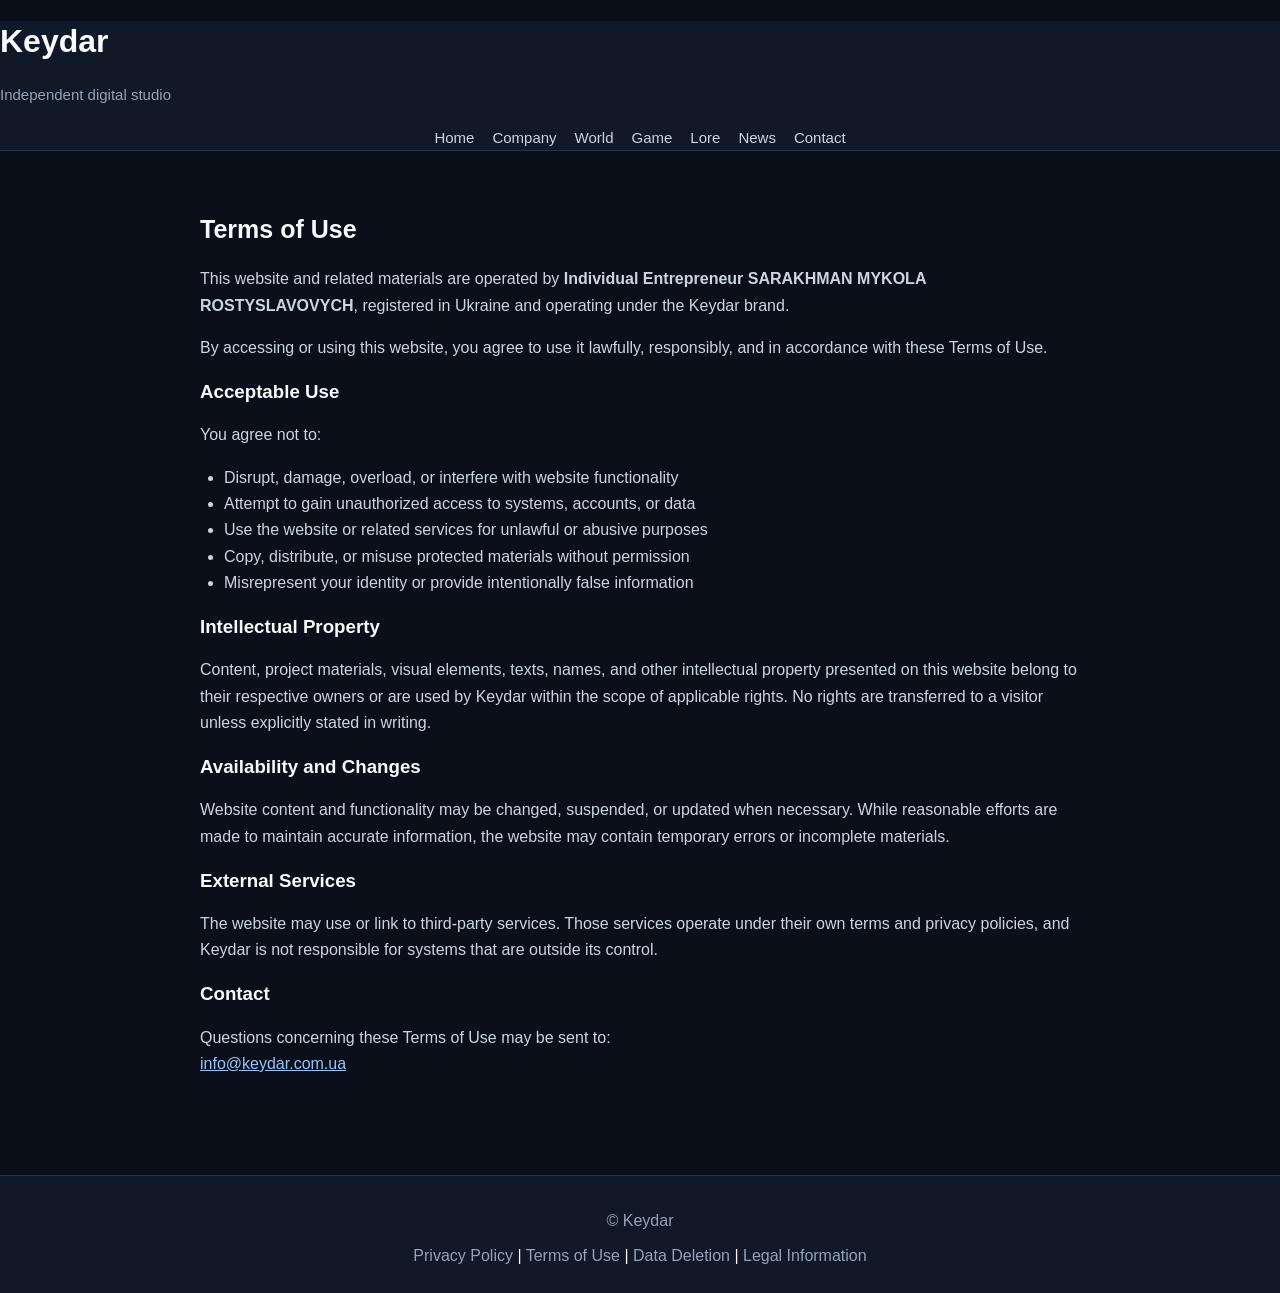
<file: terms.html>
<!DOCTYPE html>
<html lang="en">
<head>
  <title>Terms of Use | Keydar</title>
  <meta charset="UTF-8">
  <meta name="viewport" content="width=device-width, initial-scale=1.0">
  <meta
    name="description"
    content="Terms of Use for the Keydar website and related digital services."
  >

  <!-- Meta domain verification -->
  <meta
    name="facebook-domain-verification"
    content="0sout8etpsja2fd0kh8x1mv5gqb30a"
  >

  <link rel="stylesheet" href="/css/style.css">
</head>
<body>
  <header>
    <h1>Keydar</h1>
    <p class="tagline">Independent digital studio</p>

    <nav aria-label="Main navigation">
      <a href="/">Home</a>
      <a href="/company.html">Company</a>
      <a href="/world.html">World</a>
      <a href="/game.html">Game</a>
      <a href="/lore.html">Lore</a>
      <a href="/news.html">News</a>
      <a href="/contact.html">Contact</a>
    </nav>
  </header>

  <main>
    <h2>Terms of Use</h2>

    <p>
      This website and related materials are operated by
      <strong>Individual Entrepreneur SARAKHMAN MYKOLA ROSTYSLAVOVYCH</strong>,
      registered in Ukraine and operating under the Keydar brand.
    </p>

    <p>
      By accessing or using this website, you agree to use it lawfully,
      responsibly, and in accordance with these Terms of Use.
    </p>

    <h3>Acceptable Use</h3>

    <p>You agree not to:</p>

    <ul>
      <li>Disrupt, damage, overload, or interfere with website functionality</li>
      <li>Attempt to gain unauthorized access to systems, accounts, or data</li>
      <li>Use the website or related services for unlawful or abusive purposes</li>
      <li>Copy, distribute, or misuse protected materials without permission</li>
      <li>Misrepresent your identity or provide intentionally false information</li>
    </ul>

    <h3>Intellectual Property</h3>

    <p>
      Content, project materials, visual elements, texts, names, and other intellectual
      property presented on this website belong to their respective owners or are used
      by Keydar within the scope of applicable rights. No rights are transferred to a
      visitor unless explicitly stated in writing.
    </p>

    <h3>Availability and Changes</h3>

    <p>
      Website content and functionality may be changed, suspended, or updated when
      necessary. While reasonable efforts are made to maintain accurate information,
      the website may contain temporary errors or incomplete materials.
    </p>

    <h3>External Services</h3>

    <p>
      The website may use or link to third-party services. Those services operate under
      their own terms and privacy policies, and Keydar is not responsible for systems
      that are outside its control.
    </p>

    <h3>Contact</h3>

    <p>
      Questions concerning these Terms of Use may be sent to:<br>
      <a href="mailto:info@keydar.com.ua">info@keydar.com.ua</a>
    </p>
  </main>

  <footer>
    <p>© Keydar</p>
    <a href="/privacy.html">Privacy Policy</a> |
    <a href="/terms.html">Terms of Use</a> |
    <a href="/data-deletion.html">Data Deletion</a> |
    <a href="/legal.html">Legal Information</a>
  </footer>
</body>
</html>
</file>
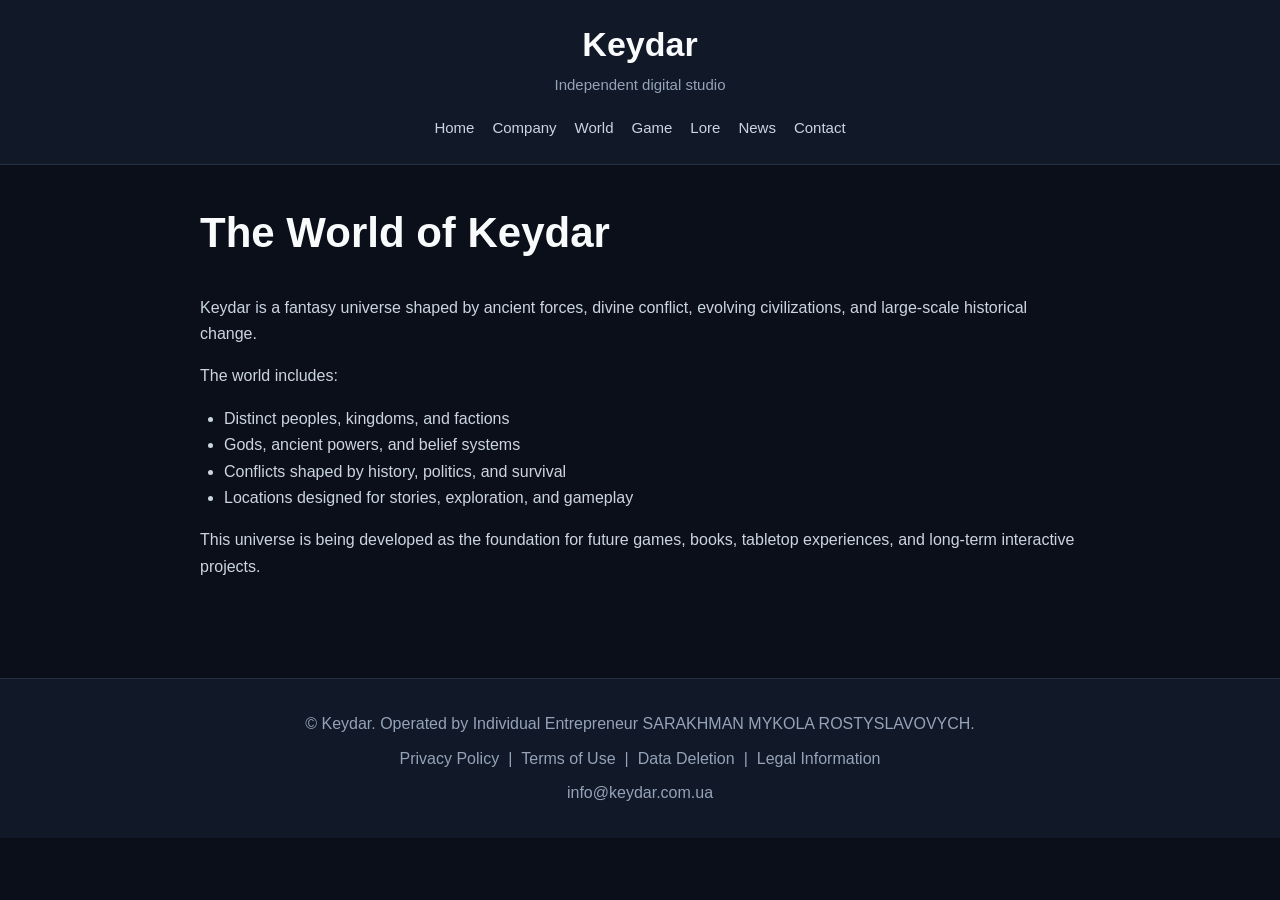
<file: world.html>
<!DOCTYPE html>
<html lang="en">
<head>
  <meta charset="UTF-8">
  <meta name="viewport" content="width=device-width, initial-scale=1.0">

  <title>World | Keydar</title>
  <meta name="description" content="Overview of the fantasy world and long-term universe developed under the Keydar brand.">

  <!-- Meta domain verification: do not remove -->
  <meta name="facebook-domain-verification" content="0sout8etpsja2fd0kh8x1mv5gqb30a">

  <link rel="stylesheet" href="/css/style.css">
</head>
<body>
  <header>
    <div class="site-header">
      <a class="brand" href="/" aria-label="Keydar home">Keydar</a>
      <p class="tagline">Independent digital studio</p>

      <nav aria-label="Primary navigation">
        <a href="/">Home</a>
        <a href="/company.html">Company</a>
        <a href="/world.html">World</a>
        <a href="/game.html">Game</a>
        <a href="/lore.html">Lore</a>
        <a href="/news.html">News</a>
        <a href="/contact.html">Contact</a>
      </nav>
    </div>
  </header>

  <main>
    <section>
      <h1>The World of Keydar</h1>

      <p>
        Keydar is a fantasy universe shaped by ancient forces, divine conflict,
        evolving civilizations, and large-scale historical change.
      </p>

      <p>The world includes:</p>

      <ul>
        <li>Distinct peoples, kingdoms, and factions</li>
        <li>Gods, ancient powers, and belief systems</li>
        <li>Conflicts shaped by history, politics, and survival</li>
        <li>Locations designed for stories, exploration, and gameplay</li>
      </ul>

      <p>
        This universe is being developed as the foundation for future games,
        books, tabletop experiences, and long-term interactive projects.
      </p>
    </section>
  </main>

  <footer>
    <p>
      © Keydar. Operated by
      Individual Entrepreneur SARAKHMAN MYKOLA ROSTYSLAVOVYCH.
    </p>

    <p class="footer-links">
      <a href="/privacy.html">Privacy Policy</a>
      <span aria-hidden="true">|</span>
      <a href="/terms.html">Terms of Use</a>
      <span aria-hidden="true">|</span>
      <a href="/data-deletion.html">Data Deletion</a>
      <span aria-hidden="true">|</span>
      <a href="/legal.html">Legal Information</a>
    </p>

    <p>
      <a href="mailto:info@keydar.com.ua">info@keydar.com.ua</a>
    </p>
  </footer>

</body>
</html>
</file>
<file: css/style.css>
:root {
  color-scheme: dark;
  --background: #0b0f1a;
  --surface: #111827;
  --surface-soft: #151d2c;
  --border: #263244;
  --text: #f8fafc;
  --text-muted: #cbd5e1;
  --text-subtle: #94a3b8;
  --link: #93c5fd;
  --link-hover: #dbeafe;
  --max-width: 920px;
}

* {
  box-sizing: border-box;
}

html {
  scroll-behavior: smooth;
}

body {
  margin: 0;
  min-height: 100vh;
  font-family: Arial, Helvetica, sans-serif;
  background: var(--background);
  color: var(--text);
  line-height: 1.65;
}

a {
  color: var(--link);
}

a:hover,
a:focus-visible {
  color: var(--link-hover);
}

header {
  background: var(--surface);
  border-bottom: 1px solid var(--border);
}

.site-header {
  max-width: var(--max-width);
  margin: 0 auto;
  padding: 24px 20px;
  text-align: center;
}

.brand {
  display: inline-block;
  color: var(--text);
  font-size: 34px;
  font-weight: 700;
  line-height: 1.2;
  text-decoration: none;
}

.tagline {
  margin: 8px 0 18px;
  color: var(--text-subtle);
  font-size: 15px;
}

nav {
  display: flex;
  flex-wrap: wrap;
  justify-content: center;
  gap: 8px 18px;
}

nav a {
  color: var(--text-muted);
  font-size: 15px;
  text-decoration: none;
}

nav a:hover,
nav a:focus-visible {
  color: var(--text);
}

main {
  width: 100%;
  max-width: var(--max-width);
  min-height: 48vh;
  margin: 0 auto;
  padding: 42px 20px;
}

section + section,
article > h2 {
  margin-top: 32px;
}

h1,
h2,
h3 {
  color: var(--text);
  line-height: 1.25;
}

main h1 {
  margin-top: 0;
  font-size: clamp(30px, 5vw, 42px);
}

main h2 {
  font-size: 25px;
}

p,
li,
dd {
  color: var(--text-muted);
}

ul {
  padding-left: 24px;
}

.business-card {
  margin-top: 30px;
  padding: 24px;
  background: var(--surface-soft);
  border: 1px solid var(--border);
  border-radius: 12px;
}

.business-card h2 {
  margin-top: 0;
}

.business-details {
  margin: 0;
}

.business-details > div {
  padding: 12px 0;
  border-bottom: 1px solid var(--border);
}

.business-details > div:last-child {
  border-bottom: 0;
}

.business-details dt {
  margin-bottom: 3px;
  color: var(--text);
  font-weight: 700;
}

.business-details dd {
  margin: 0;
  overflow-wrap: anywhere;
}

.last-updated,
.note {
  color: var(--text-subtle);
}

footer {
  margin-top: 40px;
  padding: 24px 20px;
  background: var(--surface);
  border-top: 1px solid var(--border);
  text-align: center;
}

footer p {
  margin: 8px 0;
  color: var(--text-subtle);
}

.footer-links {
  display: flex;
  flex-wrap: wrap;
  justify-content: center;
  gap: 4px 9px;
}

footer a {
  color: var(--text-subtle);
  text-decoration: none;
}

footer a:hover,
footer a:focus-visible {
  color: var(--text);
}

@media (max-width: 600px) {
  .site-header {
    padding: 20px 16px;
  }

  nav {
    gap: 6px 14px;
  }

  main {
    padding: 32px 16px;
  }

  .business-card {
    padding: 18px;
  }

  .footer-links span {
    display: none;
  }

  .footer-links {
    flex-direction: column;
    gap: 6px;
  }
}
</file>
